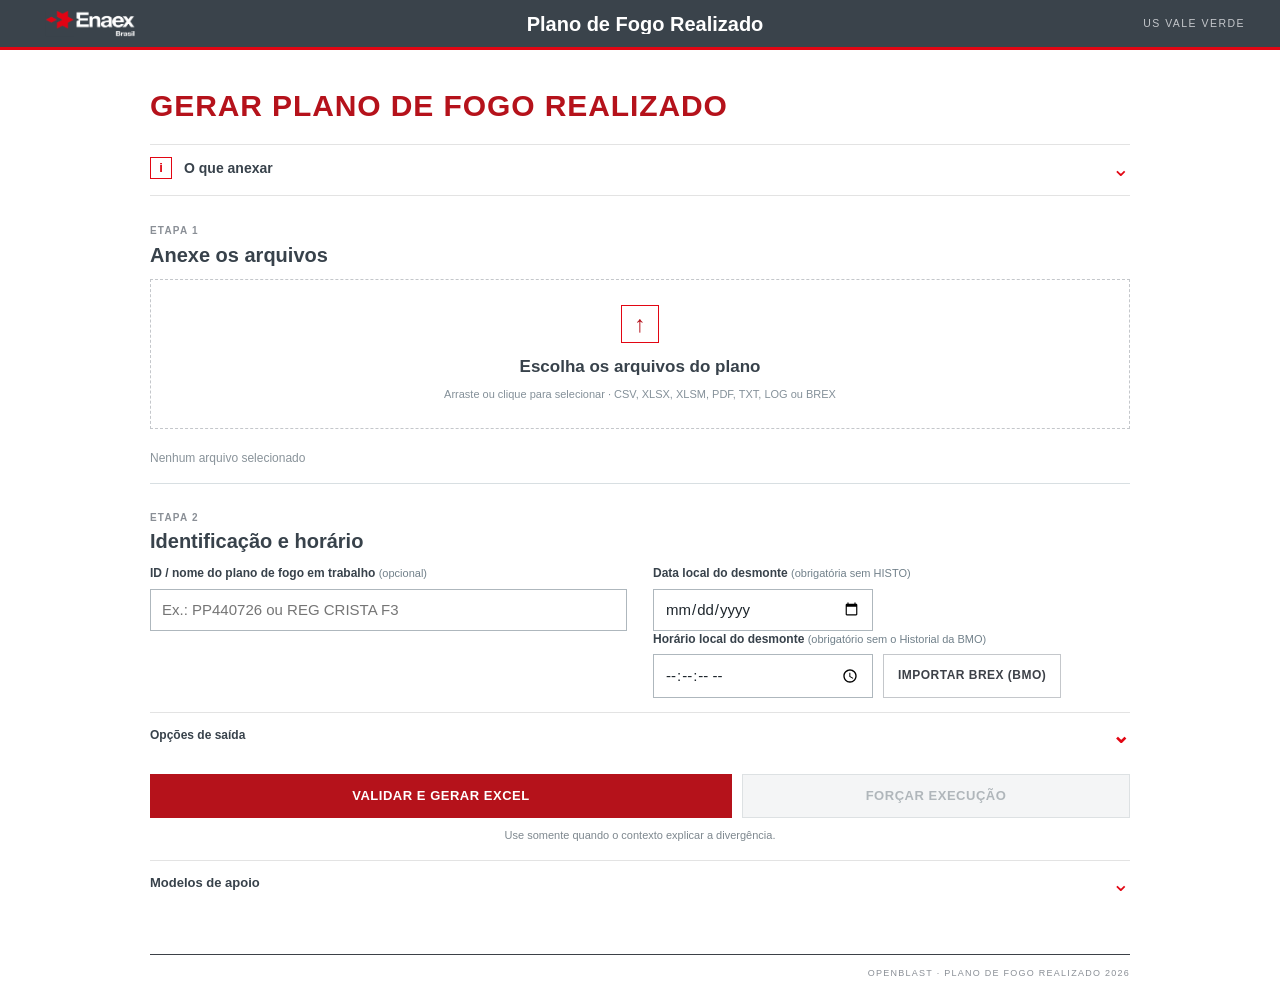
<file: docs/index.html>
<!doctype html>
<html lang="pt-BR">
<head>
  <meta charset="utf-8">
  <meta name="viewport" content="width=device-width, initial-scale=1">
  <meta name="description" content="Geração local do Plano de Fogo Realizado em Excel.">
  <title>Plano de Fogo Realizado</title>
  <link rel="icon" type="image/svg+xml" href="./assets/openblast-favicon-white.svg">
  <link rel="stylesheet" href="./styles.css?v=20261112-clean-ui-2">
  <link rel="stylesheet" href="./force-execution.css?v=20261109-signature">
  <link rel="stylesheet" href="./brex-import.css?v=20261029-brex">
</head>
<body>
  <header class="enaex-band">
    <div class="enaex-band__logo"><img src="./assets/enaex-brasil-white.png" alt="Enaex Brasil"></div>
    <span class="enaex-band__title">Plano de Fogo Realizado</span>
    <span class="enaex-band__unit">US VALE VERDE</span>
  </header>

  <main class="shell">
    <section class="hero" aria-labelledby="page-title">
      <div class="hero__copy">
        <h1 id="page-title">Gerar plano de fogo realizado</h1>
      </div>
      <div class="status" role="status" aria-live="polite">
        <span id="status-dot" aria-hidden="true"></span>
        <span id="status-text">Online</span>
      </div>
    </section>

    <details class="input-tutorial" aria-labelledby="input-tutorial-title">
      <summary class="input-tutorial__summary">
        <span class="summary-icon" aria-hidden="true">i</span>
        <span>
          <strong id="input-tutorial-title">O que anexar</strong>
        </span>
        <span class="summary-chevron" aria-hidden="true">⌄</span>
      </summary>
      <div class="input-tutorial__body">
        <ol class="input-tutorial__list">
          <li class="input-tutorial__item">
            <span class="number">01</span>
            <div><strong>Config Final.csv</strong></div>
          </li>
          <li class="input-tutorial__item">
            <span class="number">02</span>
            <div><strong>Projeto Completo.csv</strong></div>
          </li>
          <li class="input-tutorial__item">
            <span class="number">03</span>
            <div><strong>Historial da BMO</strong><span>Opcional na execução forçada</span></div>
          </li>
          <li class="input-tutorial__item">
            <span class="number">04</span>
            <div><strong>Plano de Perfuração.xlsx</strong></div>
          </li>
          <li class="input-tutorial__item">
            <span class="number">05</span>
            <div><strong>Plano de Perfuração.pdf</strong></div>
          </li>
        </ol>
      </div>
    </details>

    <form id="form" class="workspace" novalidate aria-labelledby="workspace-title">
      <div class="workspace__heading">
        <div>
          <span class="step-label">Etapa 1</span>
          <h2 id="workspace-title">Anexe os arquivos</h2>
        </div>
      </div>

      <label id="dropzone" class="dropzone" for="inputs">
        <input id="inputs" name="inputs" type="file" multiple accept=".csv,.xlsx,.xlsm,.pdf,.txt,.log,.brex" required>
        <span class="upload-icon" aria-hidden="true">↑</span>
        <strong>Escolha os arquivos do plano</strong>
        <span class="hint">Arraste ou clique para selecionar · CSV, XLSX, XLSM, PDF, TXT, LOG ou BREX</span>
      </label>
      <div id="file-list" class="file-list" aria-live="polite"><span>Nenhum arquivo selecionado</span></div>

      <section class="workspace-options" aria-labelledby="options-title">
        <div class="workspace__heading workspace__heading--options">
          <div>
            <span class="step-label">Etapa 2</span>
            <h2 id="options-title">Identificação e horário</h2>
          </div>
        </div>

        <div class="field-grid">
          <fieldset class="plan-identity-settings">
            <legend>Identificação</legend>
            <label for="plan-identity">ID / nome do plano de fogo em trabalho <span class="label-note">(opcional)</span></label>
            <input id="plan-identity" name="planIdentity" type="text" autocomplete="off" placeholder="Ex.: PP440726 ou REG CRISTA F3">
          </fieldset>

          <fieldset class="fire-time-settings">
            <legend>Data e horário</legend>
            <label for="manual-fire-date">Data local do desmonte <span class="label-note">(obrigatória sem HISTO)</span></label>
            <input id="manual-fire-date" name="manualFireDate" type="date" autocomplete="off" aria-describedby="manual-fire-date-error">
            <p id="manual-fire-date-error" class="field-error" role="alert" hidden></p>
            <label for="manual-fire-time">Horário local do desmonte <span class="label-note">(obrigatório sem o Historial da BMO)</span></label>
            <div class="fire-time-row">
              <input id="manual-fire-time" name="manualFireTime" type="time" step="1" autocomplete="off" aria-describedby="manual-fire-time-error">
              <button id="brex-import-button" class="brex-import-button" type="button" aria-controls="brex-panel">Importar BREX (BMO)</button>
              <input id="brex-file" name="brexFile" type="file" accept=".brex" multiple hidden>
            </div>
            <p id="manual-fire-time-error" class="field-error" role="alert" hidden></p>
            <p id="brex-import-error" class="field-error" role="alert" hidden></p>
          </fieldset>
        </div>

        <section id="brex-panel" class="brex-panel" aria-labelledby="brex-title" hidden>
          <div class="brex-panel__head">
            <h3 id="brex-title">Disparos do BREX (BMO)</h3>
            <span id="brex-summary" class="brex-panel__summary"></span>
          </div>
          <div class="brex-panel__offset">
            <label for="brex-offset-hours">Ajuste do horário do BMO <span>(horas)</span></label>
            <input id="brex-offset-hours" name="brexOffsetHours" type="number" step="1" inputmode="numeric" autocomplete="off" aria-describedby="brex-offset-help brex-offset-error">
            <p id="brex-offset-help" class="field-help">O BMO grava em UTC; -3 converte para Brasília.</p>
            <p id="brex-offset-error" class="field-error" role="alert" hidden></p>
          </div>
          <p id="brex-status" class="brex-panel__status" role="status" aria-live="polite"></p>
          <p id="brex-warnings" class="field-help" hidden></p>
          <ol id="brex-list" class="brex-list" aria-label="Disparos encontrados no BREX"></ol>
        </section>

        <details class="advanced-options">
          <summary>
            <span>Opções de saída</span>
            <span class="summary-chevron" aria-hidden="true">⌄</span>
          </summary>
          <div class="advanced-options__body">
            <fieldset class="timezone-settings">
              <legend>Conversão de horário</legend>
              <label for="timezone-offset">Fuso horário gravado no Excel</label>
              <select id="timezone-offset" name="timezoneOffset">
                <option value="-03:00" selected>UTC-03:00 (Brasília)</option>
                <option value="+00:00">UTC+00:00 (UTC)</option>
                <option value="none">Não converter (horário original do HISTO)</option>
              </select>
            </fieldset>

            <fieldset class="charge-target">
              <legend>Distribuição de carga</legend>
              <label class="charge-target__toggle" for="enable-charge-target">
                <input id="enable-charge-target" type="checkbox" aria-controls="charge-target-settings">
                <span>Forçar um total de carga realizada</span>
              </label>
              <p id="charge-minimum-suggestion" class="field-help" role="status" hidden></p>
              <div id="charge-target-settings" class="charge-target__settings" hidden>
                <div class="charge-target__grid">
                  <div class="charge-target__field">
                    <label for="charge-target-input">Total desejado <span>(kg)</span></label>
                    <div class="charge-target__input-wrap">
                      <input id="charge-target-input" name="chargeTarget" type="number" min="0.01" step="0.01" inputmode="decimal" placeholder="Ex.: 17136,05" aria-describedby="charge-target-error">
                      <span aria-hidden="true">kg</span>
                    </div>
                    <p id="charge-target-error" class="field-error" role="alert" hidden></p>
                  </div>
                  <div class="charge-target__field">
                    <label for="charge-minimum-input">Carga mínima por furo <span>(kg)</span></label>
                    <div class="charge-target__input-wrap">
                      <input id="charge-minimum-input" name="chargeMinimum" type="number" min="0.01" step="0.01" inputmode="decimal" placeholder="Ex.: 0,50" aria-describedby="charge-minimum-error">
                      <span aria-hidden="true">kg</span>
                    </div>
                    <p id="charge-minimum-error" class="field-error" role="alert" hidden></p>
                  </div>
                  <div class="charge-target__field charge-target__field--hole">
                    <label for="charge-minimum-hole-id">ID do furo de menor carga</label>
                    <input id="charge-minimum-hole-id" name="chargeMinimumHoleId" type="text" inputmode="numeric" autocomplete="off" placeholder="Ex.: 245" aria-describedby="charge-minimum-hole-error">
                    <p id="charge-minimum-hole-error" class="field-error" role="alert" hidden></p>
                  </div>
                </div>
                <p class="charge-target__preserved"><strong>Máximo preservado:</strong> a maior carga da planilha, mantida sem alteração.</p>
              </div>
            </fieldset>

            <fieldset class="signature-hole">
              <legend>Furo de assinatura</legend>
              <label class="signature-hole__toggle" for="enable-signature-hole">
                <input id="enable-signature-hole" type="checkbox" aria-controls="signature-hole-settings">
                <span>Plano teve furo de assinatura?</span>
              </label>
              <div id="signature-hole-settings" class="signature-hole__settings" hidden>
                <label for="signature-hole-id">ID do furo de assinatura</label>
                <input id="signature-hole-id" name="signatureHoleId" type="text" inputmode="numeric" list="signature-hole-options" autocomplete="off" placeholder="Escolha ou digite, ex.: 245" aria-describedby="signature-hole-error">
                <datalist id="signature-hole-options"></datalist>
                <p id="signature-hole-error" class="field-error" role="alert" hidden></p>
              </div>
            </fieldset>
          </div>
        </details>
      </section>

      <div class="generation-actions">
        <button id="submit" type="submit">Validar e gerar Excel</button>
        <button id="force-submit" class="force-submit" type="button" aria-describedby="force-help" disabled>Forçar execução</button>
        <p id="force-help" class="field-help force-help">Use somente quando o contexto explicar a divergência.</p>
      </div>

      <div id="progress" class="progress" hidden aria-live="polite">
        <div class="progress-head"><span id="progress-label">Preparando...</span><strong id="progress-value">0%</strong></div>
        <div class="progress-track"><div id="progress-bar" class="progress-bar"></div></div>
      </div>
    </form>

    <section id="result" class="result" hidden></section>

    <details id="models" class="models">
      <summary>
        <strong>Modelos de apoio</strong>
        <span class="summary-chevron" aria-hidden="true">⌄</span>
      </summary>
      <div class="models__downloads">
        <a class="download download--secondary model-download" href="./modelos/Plano%20de%20Fogo%20-%20PC.xls" download="Plano de Fogo - PC.xls" aria-label="Baixar modelo Pré-Corte, sem furos">
          <span>Pré-Corte · sem furos</span><svg class="icon" viewBox="0 0 24 24" fill="none" stroke="currentColor" stroke-width="2" aria-hidden="true" focusable="false"><path d="M12 4v11M7.5 10.5 12 15l4.5-4.5M5 20h14"/></svg>
        </a>
        <a class="download download--secondary model-download" href="./modelos/Plano%20de%20Fogo%20Realizado%20-%20PP.xlsx" download="Plano de Fogo Realizado - PP.xlsx" aria-label="Baixar modelo de Produção">
          <span>Produção</span><svg class="icon" viewBox="0 0 24 24" fill="none" stroke="currentColor" stroke-width="2" aria-hidden="true" focusable="false"><path d="M12 4v11M7.5 10.5 12 15l4.5-4.5M5 20h14"/></svg>
        </a>
        <a class="download download--secondary model-download" href="./modelos/Plano%20Realizado%20-%20REG%20.xls" download="Plano Realizado - REG .xls" aria-label="Baixar modelo de Regularização">
          <span>Regularização</span><svg class="icon" viewBox="0 0 24 24" fill="none" stroke="currentColor" stroke-width="2" aria-hidden="true" focusable="false"><path d="M12 4v11M7.5 10.5 12 15l4.5-4.5M5 20h14"/></svg>
        </a>
      </div>
    </details>
  </main>

  <footer>OpenBlast · Plano de Fogo Realizado <span id="year"></span></footer>
  <script src="./vendor/xlsx.full.min.js"></script>
  <script src="./config.js?v=20261116-window-lattice"></script>
  <script src="./plan-id.js?v=20261029-plan-label"></script>
  <script src="./plan-label.js?v=20261029-plan-label"></script>
  <script src="./table-headers.js?v=20261029-plan-label"></script>
  <script src="./timing.js?v=20260720-carga-alvo"></script>
  <script src="./charge.js?v=20261116-window-lattice"></script>
  <script src="./timezone.js?v=20260812"></script>
  <script src="./brex.js?v=20261029-brex"></script>
  <script src="./brex-import.js?v=20261109-brex-auto"></script>
  <script src="./elevation.js?v=20261110-signature-rule"></script>
  <script src="./signature-hole.js?v=20261110-signature-rule"></script>
  <script src="./stemming.js?v=20261110-signature-rule"></script>
  <script src="./app.js?v=20261116-window-lattice"></script>
</body>
</html>
</file>
<file: docs/styles.css>
:root {
  --red: #e20613;
  --red-dark: #b90510;
  --navy: #263540;
  --gray: #38424b;
  --ink: #1f272d;
  --muted: #71808a;
  --line: #d8dfe2;
  --soft: #f5f7f7;
  --white: #ffffff;
  --success: #278b5c;
}

* { box-sizing: border-box; }

html { min-width: 320px; }

body {
  margin: 0;
  background: var(--soft);
  color: var(--ink);
  font: 15px/1.45 Arial, "Helvetica Neue", sans-serif;
}

[hidden] { display: none !important; }

.openblast-hubbar {
  display: grid;
  grid-template-columns: 1fr auto 1fr;
  align-items: center;
  min-height: 54px;
  padding: 8px clamp(16px, 5vw, 48px);
  color: var(--white);
  background: var(--navy);
  border-bottom: 3px solid var(--red);
}

.openblast-hubbar__brand {
  display: inline-flex;
  align-items: center;
  justify-self: start;
  gap: 8px;
  font-size: 16px;
  font-weight: 700;
}

.openblast-hubbar__brand img {
  width: 30px;
  height: 36px;
  object-fit: contain;
  filter: brightness(0) invert(1);
}

.openblast-hubbar__brand strong { color: #ff4b55; }

.openblast-hubbar__title {
  justify-self: center;
  font-size: 15px;
  font-weight: 700;
}

.shell {
  width: min(100% - 40px, 980px);
  margin: 0 auto;
  padding: 48px 0 64px;
}

.hero {
  display: flex;
  align-items: flex-end;
  justify-content: space-between;
  gap: 28px;
  margin-bottom: 26px;
}

.hero__copy { max-width: 690px; }

.eyebrow {
  color: #87939b;
  font-size: 10px;
  font-weight: 700;
  letter-spacing: 1.7px;
}

.red { color: var(--red); }

.hero h1 {
  margin: 8px 0 8px;
  color: var(--gray);
  font-size: clamp(29px, 4vw, 40px);
  line-height: 1.08;
  letter-spacing: -1px;
}

.hero p {
  max-width: 610px;
  margin: 0;
  color: var(--muted);
}

.status {
  display: inline-flex;
  align-items: center;
  flex: 0 0 auto;
  gap: 8px;
  padding: 11px 14px;
  color: var(--muted);
  font-size: 12px;
  white-space: nowrap;
  background: var(--white);
  border: 1px solid var(--line);
}

#status-dot {
  display: inline-block;
  width: 7px;
  height: 7px;
  background: var(--success);
}

.status.busy #status-dot { background: var(--red); }
.status.offline #status-dot { background: var(--red); }

details > summary {
  list-style: none;
  cursor: pointer;
}

details > summary::-webkit-details-marker { display: none; }

details > summary:focus-visible,
button:focus-visible,
a:focus-visible,
input:focus-visible,
select:focus-visible {
  outline: 2px solid rgba(226, 6, 19, .45);
  outline-offset: 3px;
}

.summary-chevron {
  color: var(--red);
  font-size: 21px;
  line-height: 1;
  transition: transform .16s ease;
}

details[open] > summary .summary-chevron { transform: rotate(180deg); }

.input-tutorial {
  margin-bottom: 18px;
  background: var(--white);
  border: 1px solid var(--line);
}

.input-tutorial__summary {
  display: flex;
  align-items: center;
  gap: 12px;
  padding: 14px 18px;
}

.input-tutorial__summary > span:nth-child(2) {
  display: grid;
  gap: 2px;
  min-width: 0;
}

.summary-icon {
  display: grid;
  width: 22px;
  height: 22px;
  flex: 0 0 auto;
  place-items: center;
  color: var(--red);
  font-size: 13px;
  font-weight: 700;
  border: 1px solid var(--red);
}

.input-tutorial__summary strong {
  color: var(--gray);
  font-size: 14px;
}

.summary-note {
  overflow: hidden;
  color: var(--muted);
  font-size: 12px;
  text-overflow: ellipsis;
  white-space: nowrap;
}

.input-tutorial__summary .summary-chevron { margin-left: auto; }

.input-tutorial__body {
  padding: 0 18px 18px;
  border-top: 1px solid var(--line);
}

.input-tutorial__lead {
  margin: 14px 0 11px;
  color: var(--muted);
  font-size: 12px;
}

.input-tutorial__list {
  display: grid;
  grid-template-columns: repeat(5, minmax(0, 1fr));
  gap: 1px;
  margin: 0;
  padding: 0;
  list-style: none;
  background: var(--line);
  border: 1px solid var(--line);
}

.input-tutorial__item {
  min-width: 0;
  padding: 13px;
  background: #fbfcfc;
}

.number {
  display: block;
  margin-bottom: 9px;
  color: var(--red);
  font-size: 10px;
  font-weight: 700;
  letter-spacing: 1px;
}

.input-tutorial__item strong {
  display: block;
  color: var(--gray);
  font-size: 12px;
  line-height: 1.3;
}

.input-tutorial__item div > span {
  display: block;
  margin-top: 5px;
  color: var(--muted);
  font-size: 11px;
  line-height: 1.4;
}

code {
  color: var(--gray);
  font: inherit;
  font-weight: 700;
}

.workspace {
  padding: 25px;
  background: var(--white);
  border: 1px solid var(--line);
}

.workspace__heading {
  display: flex;
  align-items: flex-end;
  justify-content: space-between;
  gap: 18px;
  margin-bottom: 16px;
}

.workspace__heading h2 {
  margin: 3px 0 0;
  color: var(--gray);
  font-size: 20px;
  line-height: 1.2;
}

.step-label {
  color: var(--red);
  font-size: 10px;
  font-weight: 700;
  letter-spacing: 1.5px;
  text-transform: uppercase;
}

.workspace__hint,
.heading-note,
.label-note {
  color: var(--muted);
  font-size: 11px;
  font-weight: 400;
}

.workspace__hint { text-align: right; }
.heading-note { font-size: 12px; }

.dropzone {
  position: relative;
  display: flex;
  min-height: 190px;
  align-items: center;
  justify-content: center;
  flex-direction: column;
  padding: 24px;
  text-align: center;
  cursor: pointer;
  border: 1px dashed #aeb7bd;
  transition: border-color .16s ease, background-color .16s ease;
}

.dropzone:hover,
.dropzone.drag,
.dropzone:focus-within {
  background: #fffafa;
  border-color: var(--red);
}

.dropzone input {
  position: absolute;
  width: 1px;
  height: 1px;
  opacity: 0;
}

.upload-icon {
  display: grid;
  width: 38px;
  height: 38px;
  margin-bottom: 12px;
  place-items: center;
  color: var(--red);
  font-size: 23px;
  border: 1px solid var(--red);
}

.dropzone strong {
  color: var(--gray);
  font-size: 17px;
}

.hint {
  margin-top: 7px;
  color: #849099;
  font-size: 11px;
}

.file-list {
  display: flex;
  min-height: 40px;
  align-items: center;
  flex-wrap: wrap;
  gap: 7px;
  padding: 11px 0 15px;
  color: #89939a;
  font-size: 12px;
}

.file {
  display: inline-flex;
  align-items: center;
  gap: 8px;
  max-width: 100%;
  padding: 7px 9px;
  overflow-wrap: anywhere;
  color: var(--gray);
  background: var(--soft);
  border: 1px solid var(--line);
}

.file-remove {
  width: auto;
  height: auto;
  padding: 0;
  color: #89939a;
  font-size: 18px;
  font-weight: 400;
  line-height: 1;
  background: transparent;
  border: 0;
  cursor: pointer;
}

.file-remove:hover { color: var(--red); background: transparent; }

.workspace-options {
  padding-top: 21px;
  border-top: 1px solid var(--line);
}

.workspace__heading--options { margin-bottom: 13px; }

.field-grid {
  display: grid;
  grid-template-columns: repeat(2, minmax(0, 1fr));
  gap: 12px;
}

fieldset {
  min-width: 0;
  margin: 0;
  padding: 15px;
  background: #fbfcfc;
  border: 1px solid var(--line);
}

fieldset legend {
  padding: 0 6px;
  color: var(--gray);
  font-size: 11px;
  font-weight: 700;
}

fieldset label {
  display: block;
  margin-bottom: 6px;
  color: var(--gray);
  font-size: 12px;
  font-weight: 700;
}

fieldset input,
fieldset select {
  width: 100%;
  height: 42px;
  padding: 0 11px;
  color: var(--ink);
  font: inherit;
  background: var(--white);
  border: 1px solid #aeb7bd;
}

.fire-time-settings input { max-width: 220px; }

fieldset input:focus,
fieldset select:focus {
  border-color: var(--red);
  outline: 2px solid rgba(226, 6, 19, .18);
  outline-offset: 1px;
}

fieldset input[aria-invalid="true"] {
  background: #fff7f7;
  border-color: var(--red);
}

.field-help {
  margin: 7px 0 0;
  color: #7d878e;
  font-size: 11px;
  line-height: 1.45;
}

.field-error {
  margin: 7px 0 0;
  color: #9e1018;
  font-size: 11px;
  font-weight: 700;
  line-height: 1.45;
}

.advanced-options {
  margin-top: 12px;
  border: 1px solid var(--line);
}

.advanced-options > summary {
  display: flex;
  align-items: center;
  justify-content: space-between;
  padding: 11px 14px;
  color: var(--gray);
  font-size: 12px;
  font-weight: 700;
}

.advanced-options__body {
  display: grid;
  grid-template-columns: repeat(2, minmax(0, 1fr));
  gap: 12px;
  padding: 0 12px 12px;
}

.generation-actions {
  display: grid;
  grid-template-columns: minmax(0, 1.2fr) minmax(0, .8fr);
  gap: 10px;
  align-items: start;
  margin-top: 16px;
}

button {
  width: 100%;
  min-height: 48px;
  padding: 10px 16px;
  color: var(--white);
  font: inherit;
  font-size: 13px;
  font-weight: 700;
  background: var(--red);
  border: 1px solid var(--red);
  cursor: pointer;
}

button:hover { background: var(--red-dark); }
button:disabled { opacity: .6; cursor: wait; }
button span { margin-left: 7px; font-size: 18px; }

.force-submit {
  color: var(--gray);
  background: var(--white);
  border-color: var(--gray);
}

.force-submit:hover { color: var(--white); background: var(--gray); }
.force-submit:disabled { color: #7d878e; background: #edf0f1; border-color: #c7ced2; }

.force-help {
  grid-column: 1 / -1;
  margin: 0;
  text-align: center;
}

.progress {
  margin-top: 15px;
  padding: 11px 13px;
  background: var(--soft);
  border: 1px solid var(--line);
}

.progress-head {
  display: flex;
  justify-content: space-between;
  gap: 12px;
  margin-bottom: 7px;
  color: var(--gray);
  font-size: 11px;
}

.progress-head strong { color: var(--red); }

.progress-track {
  height: 7px;
  overflow: hidden;
  background: #e2e6e8;
}

.progress-bar {
  width: 0;
  height: 100%;
  background: var(--red);
  transition: width .25s ease;
}

.result {
  margin-top: 16px;
  padding: 20px;
  background: #f5fbf7;
  border: 1px solid #b6d8c4;
}

.result.error {
  color: #9e1018;
  background: #fff7f7;
  border-color: #efb9bd;
}

/* Avisos não bloqueantes: identificação resolvida por nome de arquivo ou ID gerado. */
.result-warnings {
  margin: 0 0 14px;
  padding: 12px 14px;
  color: #6b4a00;
  background: #fff9e8;
  border: 1px solid #e6c46a;
  font-size: 13px;
  line-height: 1.45;
}

.result-warnings strong { color: #6b4a00; }

.result-warnings ul {
  margin: 6px 0 0;
  padding-left: 18px;
}

.result h3 {
  margin: 0 0 12px;
  color: var(--gray);
  font-size: 18px;
}

.metrics {
  display: grid;
  grid-template-columns: repeat(4, minmax(0, 1fr));
  gap: 9px;
  margin: 13px 0 18px;
}

.metric {
  min-width: 0;
  padding: 10px;
  overflow-wrap: anywhere;
  background: var(--white);
  border: 1px solid var(--line);
}

.metric small {
  display: block;
  color: #89939a;
  font-size: 10px;
}

.metric strong {
  display: block;
  margin-top: 4px;
  color: var(--gray);
  font-size: 15px;
}

/* Botões de arquivo: mesmo peso visual dos botões de ação, com ícone de download. */
.download {
  display: inline-flex;
  align-items: center;
  justify-content: center;
  gap: 10px;
  min-height: 44px;
  padding: 0 18px;
  color: var(--white);
  font: 700 13px/1.2 Arial, "Helvetica Neue", sans-serif;
  letter-spacing: .04em;
  text-decoration: none;
  text-transform: uppercase;
  white-space: nowrap;
  background: #B5121B;
  border: 1px solid #B5121B;
  cursor: pointer;
  transition: background-color .16s ease, border-color .16s ease, color .16s ease;
}

.download:hover { background: #9a0f17; border-color: #9a0f17; }

.download svg {
  flex: 0 0 auto;
  width: 16px;
  height: 16px;
}

.result > .download { margin-top: 4px; }

.download--secondary {
  color: #3d4148;
  font-size: 12px;
  font-weight: 600;
  letter-spacing: 0;
  text-transform: none;
  white-space: normal;
  background: #fff;
  border-color: #c4c7cb;
}

.download--secondary:hover { color: #B5121B; background: #fff; border-color: #B5121B; }

.models {
  margin-top: 16px;
  background: var(--white);
  border: 1px solid var(--line);
}

.models > summary {
  display: flex;
  align-items: center;
  justify-content: space-between;
  gap: 15px;
  padding: 13px 18px;
}

.models > summary > span:first-child {
  display: grid;
  gap: 2px;
}

.models > summary strong {
  color: var(--gray);
  font-size: 13px;
}

.models > summary > span:first-child > span {
  color: var(--muted);
  font-size: 11px;
}

.models__downloads {
  display: grid;
  grid-template-columns: repeat(3, minmax(0, 1fr));
  gap: 9px;
  padding: 0 18px 18px;
}

.model-download {
  justify-content: space-between;
  gap: 12px;
  padding: 0 14px;
}

footer {
  padding: 18px 20px;
  color: #a0a8ad;
  font-size: 10px;
  text-align: center;
  border-top: 1px solid var(--line);
}

@media (max-width: 820px) {
  .input-tutorial__list { grid-template-columns: repeat(3, minmax(0, 1fr)); }
  .advanced-options__body { grid-template-columns: 1fr; }
  .metrics { grid-template-columns: repeat(3, minmax(0, 1fr)); }
}

@media (max-width: 640px) {
  .shell { width: min(100% - 28px, 560px); padding: 32px 0 46px; }
  .openblast-hubbar { grid-template-columns: auto 1fr; padding: 8px 14px; }
  .openblast-hubbar__brand span { display: none; }
  .openblast-hubbar__title { justify-self: end; font-size: 12px; }
  .hero { display: block; margin-bottom: 20px; }
  .hero h1 { margin-top: 7px; font-size: 30px; }
  .hero p { font-size: 14px; }
  .status { margin-top: 16px; }
  .summary-note { white-space: normal; }
  .input-tutorial__summary { align-items: flex-start; padding: 13px 14px; }
  .input-tutorial__body { padding: 0 14px 14px; }
  .input-tutorial__list { grid-template-columns: 1fr 1fr; }
  .workspace { padding: 18px 14px; }
  .workspace__heading { display: block; }
  .workspace__hint { display: block; margin-top: 5px; text-align: left; }
  .workspace__heading--options { margin-bottom: 11px; }
  .field-grid,
  .generation-actions,
  .models__downloads { grid-template-columns: 1fr; }
  .generation-actions { gap: 8px; }
  .force-help { grid-column: auto; }
  .metrics { grid-template-columns: repeat(2, minmax(0, 1fr)); }
  .models > summary { padding: 13px 14px; }
  .models__downloads { padding: 0 14px 14px; }
}

@media (max-width: 400px) {
  .input-tutorial__list { grid-template-columns: 1fr; }
  .metrics { grid-template-columns: 1fr; }
  .dropzone { min-height: 170px; padding: 18px 12px; }
  .hint { line-height: 1.4; }
}

@media (prefers-reduced-motion: reduce) {
  *, *::before, *::after {
    scroll-behavior: auto !important;
    transition-duration: .01ms !important;
    animation-duration: .01ms !important;
  }
}

/* ---- Padrão visual limpo (referência Enaex): página branca, filetes, sem caixas ---- */
body { background: #fff; color: #3d4148; }
.openblast-hubbar {
  min-height: 60px;
  background: #fff;
  border-bottom: 1px solid #e3e3e3;
  color: #3d4148;
}
.openblast-hubbar__brand { font-size: 15px; }
.openblast-hubbar__brand img { filter: none; }
.openblast-hubbar__brand strong { color: #B5121B; }
.openblast-hubbar__title { display: none; }
.shell { padding: 40px 0 48px; }
.hero { display: block; margin-bottom: 22px; }
.hero h1 {
  margin: 0;
  color: #B5121B;
  font-size: clamp(22px, 3.2vw, 30px);
  font-weight: 700;
  letter-spacing: .03em;
  text-transform: uppercase;
}
.hero p { margin-top: 6px; color: #4a4f55; font-size: 14px; }
.eyebrow { color: #8a8f96; letter-spacing: .14em; font-size: 10px; }
.status { display: none; }
.input-tutorial, .models, .advanced-options, .workspace, .result {
  background: transparent;
  box-shadow: none;
  border: 0;
  border-top: 1px solid #e3e3e3;
  border-radius: 0;
}
.input-tutorial { margin-bottom: 0; }
.input-tutorial__summary { padding: 12px 0; }
.workspace { padding: 22px 0 0; margin-top: 4px; }
.workspace__heading { margin-bottom: 12px; }
.workspace__hint { color: #8a8f96; font-size: 11px; }
.step-label { color: #8a8f96; letter-spacing: .12em; }
.dropzone { min-height: 150px; border: 1px dashed #c4c7cb; background: #fff; }
.dropzone:hover { border-color: #B5121B; }
.upload-icon { color: #B5121B; }
.file-list { margin-top: 10px; }
fieldset {
  padding: 0;
  background: transparent;
  border: 0;
}
fieldset legend {
  position: absolute;
  width: 1px;
  height: 1px;
  overflow: hidden;
  clip: rect(0 0 0 0);
}
.field-grid { gap: 26px; }
.advanced-options { margin-top: 14px; }
.advanced-options > summary { padding: 12px 0; }
input, select { border-color: #c4c7cb; border-radius: 0; }
button {
  min-height: 44px;
  background: #B5121B;
  border: 1px solid #B5121B;
  text-transform: uppercase;
  letter-spacing: .04em;
}
button:hover { background: #9a0f17; }
.force-submit {
  background: #fff;
  color: #3d4148;
  border: 1px solid #c4c7cb;
}
.force-submit:hover { background: #f5f5f5; }
.result { padding: 18px 0 0; }
.metric { border: 0; border-top: 1px solid #e3e3e3; border-bottom: 0; background: transparent; box-shadow: none; }
.models > summary { padding: 12px 0; }
.models__downloads { padding: 0 0 6px; }
footer {
  border-top: 1px solid #3d4148;
  padding: 12px 0 20px;
  color: #8a8f96;
  font-size: 9px;
  letter-spacing: .14em;
  text-transform: uppercase;
  text-align: right;
}
footer { width: min(100% - 40px, 980px); margin: 0 auto; padding: 12px 0 22px; }

/* ---- Faixa superior Enaex (ferramenta, não hub): grafite, filete vermelho, logo, título e unidade ---- */
.enaex-band { width: 100%; margin-left: 0; position: sticky; top: 0; z-index: 50; display: grid; grid-template-columns: 1fr minmax(0, auto) 1fr; align-items: center; gap: 16px; box-sizing: border-box; height: 50px; padding: 0 35px 0 45px; background: #3a434b; border-bottom: 3px solid #E20613; color: #fff; }
.enaex-band__logo { justify-self: start; min-width: 0; }
.enaex-band__logo img { display: block; width: 90px; height: auto; }
.enaex-band__title { min-width: 0; font: 700 20px/1 Arial, Helvetica, sans-serif; color: #fff; text-align: center; white-space: nowrap; overflow: hidden; text-overflow: ellipsis; }
.enaex-band__unit { justify-self: end; font: 500 10.5px/1 Arial, Helvetica, sans-serif; letter-spacing: .14em; text-transform: uppercase; color: #c4c7cb; white-space: nowrap; }
@media (max-width: 640px) { .enaex-band { gap: 10px; grid-template-columns: auto minmax(0, 1fr) auto; padding: 0 16px; } .enaex-band__logo img { width: 64px; } .enaex-band__title { font-size: 15px; } .enaex-band__unit { font-size: 9px; letter-spacing: .08em; } }
</file>
<file: docs/force-execution.css>
/* Regras específicas do fluxo de execução forçada. */
.charge-target__toggle {
  display: flex;
  align-items: center;
  gap: 9px;
  margin: 0;
  cursor: pointer;
}

.charge-target__toggle input {
  width: 17px;
  height: 17px;
  margin: 0;
  accent-color: var(--red);
}

.charge-target__settings {
  max-width: 470px;
  margin-top: 13px;
}

.charge-target__grid {
  display: grid;
  grid-template-columns: repeat(2, minmax(0, 1fr));
  gap: 12px;
}

.charge-target__field { min-width: 0; }

.charge-target__field--hole { grid-column: 1 / -1; }

.charge-target__settings > .field-help { margin-top: 11px; }

.charge-target__settings label span {
  color: var(--muted);
  font-weight: 400;
}

.charge-target__input-wrap { position: relative; }

.charge-target__input-wrap input { padding-right: 43px; }

.charge-target__input-wrap > span {
  position: absolute;
  top: 12px;
  right: 12px;
  color: var(--muted);
  font-size: 11px;
}

.charge-target__preserved {
  margin: 8px 0 0;
  color: #68737a;
  font-size: 11px;
  line-height: 1.45;
}

.charge-target__preserved strong { color: var(--gray); }

/* Furo de assinatura: opção em linha inteira, abaixo da distribuição de carga. */
.signature-hole { grid-column: 1 / -1; }

.signature-hole__toggle {
  display: flex;
  align-items: center;
  gap: 9px;
  margin: 0;
  cursor: pointer;
}

.signature-hole__toggle input {
  width: 17px;
  height: 17px;
  margin: 0;
  accent-color: var(--red);
}

.signature-hole__settings {
  max-width: 470px;
  margin-top: 13px;
}

.signature-hole__settings > .field-help { margin-top: 11px; }

.force-hint {
  color: #7d2026;
  font-weight: 700;
}

@media (max-width: 520px) {
  .charge-target__grid { grid-template-columns: 1fr; }
  .charge-target__field--hole { grid-column: auto; }
}
</file>
<file: docs/brex-import.css>
/* Importação do BREX (BMO): botão ao lado do horário e painel de disparos. */
[hidden] { display: none !important; }

.fire-time-row {
  display: flex;
  flex-wrap: wrap;
  align-items: stretch;
  gap: 10px;
}

.fire-time-row input#manual-fire-time {
  flex: 0 1 220px;
  width: 220px;
  max-width: 100%;
  height: 44px;
}

.brex-import-button {
  flex: 0 0 auto;
  width: auto;
  min-height: 44px;
  padding: 0 14px;
  color: #3d4148;
  font-size: 12px;
  white-space: nowrap;
  background: #fff;
  border: 1px solid #c4c7cb;
}

.brex-import-button:hover { background: #f5f5f5; }
.brex-import-button:disabled { color: #7d878e; background: #edf0f1; }

.brex-panel {
  margin-top: 18px;
  padding-top: 16px;
  border-top: 1px solid #e3e3e3;
}

.brex-panel__head {
  display: flex;
  flex-wrap: wrap;
  align-items: baseline;
  justify-content: space-between;
  gap: 6px 16px;
}

.brex-panel h3 {
  margin: 0;
  color: #3d4148;
  font-size: 13px;
  font-weight: 700;
}

.brex-panel__summary { color: #8a8f96; font-size: 11px; }

.brex-panel__offset {
  max-width: 340px;
  margin-top: 12px;
}

.brex-panel__offset label {
  display: block;
  margin-bottom: 6px;
  color: var(--gray);
  font-size: 12px;
  font-weight: 700;
}

.brex-panel__offset label span {
  color: var(--muted);
  font-weight: 400;
}

.brex-panel__offset input {
  width: 140px;
  height: 42px;
  padding: 0 11px;
  color: var(--ink);
  font: inherit;
  background: #fff;
  border: 1px solid #c4c7cb;
  border-radius: 0;
}

.brex-panel__offset input:focus {
  border-color: var(--red);
  outline: 2px solid rgba(226, 6, 19, .18);
  outline-offset: 1px;
}

.brex-panel__offset input[aria-invalid="true"] {
  background: #fff7f7;
  border-color: var(--red);
}

.brex-panel__status {
  margin: 12px 0 0;
  color: #3d4148;
  font-size: 12px;
  line-height: 1.45;
}

.brex-list {
  display: grid;
  gap: 8px;
  margin: 12px 0 0;
  padding: 0;
  list-style: none;
}

.brex-item {
  display: grid;
  grid-template-columns: 78px minmax(0, 1fr);
  gap: 3px 14px;
  align-items: center;
  width: 100%;
  min-height: 0;
  padding: 10px 12px;
  color: #3d4148;
  font-size: 12px;
  font-weight: 400;
  text-align: left;
  text-transform: none;
  letter-spacing: normal;
  background: #fff;
  border: 1px solid #d8dfe2;
  cursor: pointer;
}

.brex-item:hover { background: #fafafa; }
.brex-item:focus-visible { outline: 2px solid rgba(226, 6, 19, .35); outline-offset: 2px; }

.brex-item.is-suggested { border-left: 3px solid var(--red); }
.brex-item.is-chosen {
  background: #fff7f7;
  border-color: var(--red);
  box-shadow: inset 0 0 0 1px var(--red);
}

.brex-item span {
  margin: 0;
  font-size: 11px;
}

.brex-item .brex-item__time {
  grid-row: 1 / span 2;
  color: #1f272d;
  font-size: 22px;
  font-weight: 700;
  font-variant-numeric: tabular-nums;
}

.brex-item__date {
  color: #8a8f96;
  font-size: 11px;
}

.brex-item__ids {
  display: flex;
  flex-wrap: wrap;
  gap: 4px 6px;
}

.brex-item__chip {
  padding: 2px 6px;
  color: #5b656c;
  background: #f5f7f7;
  border: 1px solid #e3e3e3;
  overflow-wrap: anywhere;
}

.brex-item__chip.is-primary {
  color: #3d4148;
  font-weight: 700;
  background: #fff;
  border-color: #c4c7cb;
}

.brex-item__badge {
  grid-column: 2;
  color: #9e1018;
  font-weight: 700;
}

@media (max-width: 520px) {
  .fire-time-row input#manual-fire-time,
  .brex-import-button { flex: 1 1 100%; width: 100%; }
  .brex-item { grid-template-columns: 64px minmax(0, 1fr); padding: 10px; }
  .brex-item .brex-item__time { font-size: 19px; }
}
</file>
